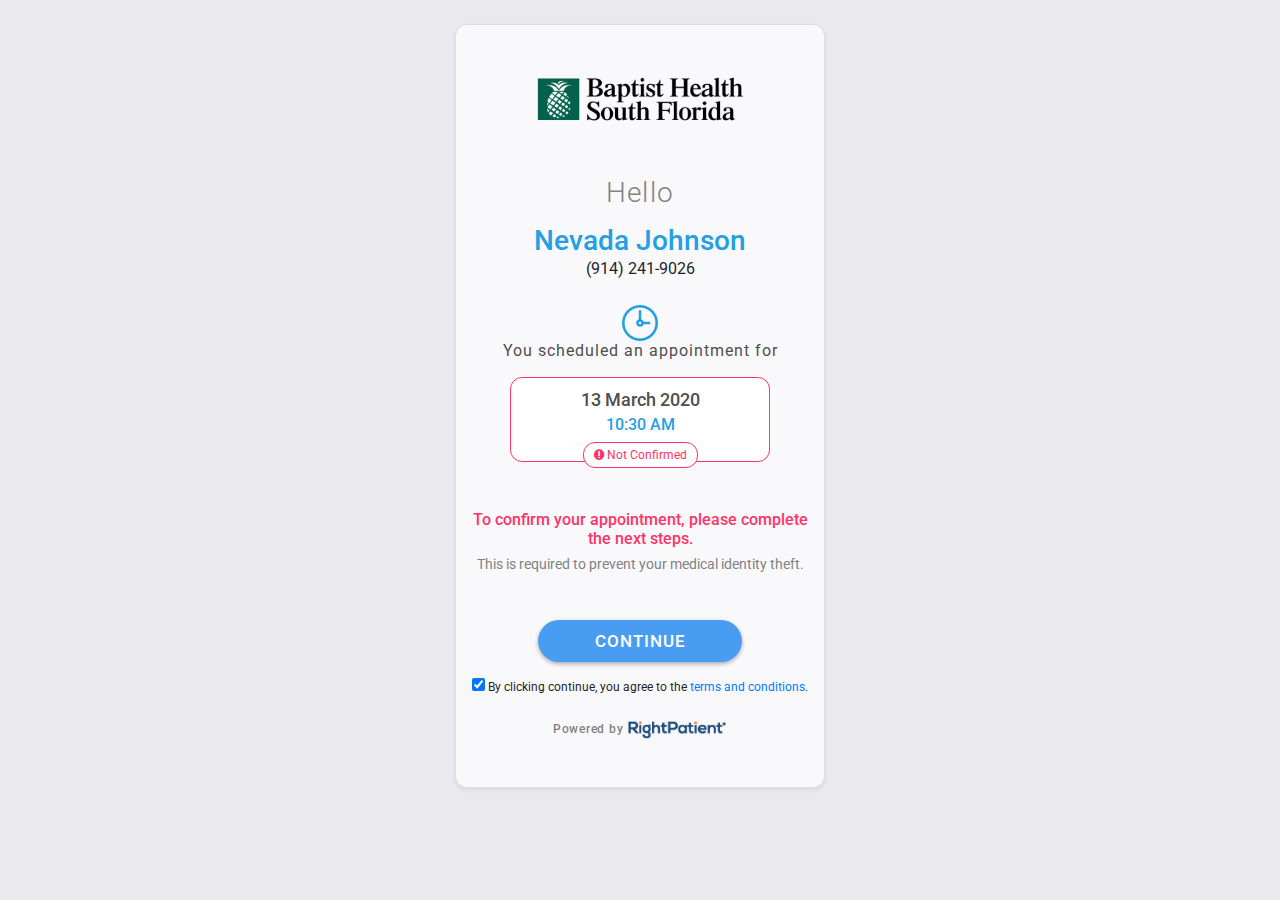
<file: index.html>
<!DOCTYPE html>
<html>
	<head>
		<meta charset="UTF-8" />
		<title>RightPatient: #1 Appointment Signup</title>
		<meta name="viewport" content="width=device-width, initial-scale=1.0" />
		<link href="https://fonts.googleapis.com/css?family=Roboto:300,400,500&display=swap" rel="stylesheet">
		<link href="https://stackpath.bootstrapcdn.com/font-awesome/4.7.0/css/font-awesome.min.css" rel="stylesheet" />
		<link href="css/bootstrap.min.css" rel="stylesheet" />
		<link href="css/style.css" rel="stylesheet" />
		<!-- 
			# Bootstrap v4.4.1
			# jQuery v3.4.1
		 -->
	</head>
	<body>
		<div class="wrapper my-4 text-center">
			<div class="container">
				<div class="row">
					<div class="col-md-12">
						<div class="inner-wrap shadow-sm py-5 px-3">
							<img class="img-fluid company-logo mb-5" src="img/baptist-logo.png">
							<h2 class="hello mb-3">Hello</h2>
							<h1 class="person-name mb-0">Nevada Johnson</h1>
							<div class="person-phone mb-4">(914) 241-9026</div>
							<img class="img-fluid" src="img/timer.png">
							<div class="time-msg mb-3">You scheduled an appointment for</div>
							<div class="time-wrap mb-5">
								<div class="appointment-date">13 March 2020</div>
								<div class="appointment-time">10:30 AM</div>
								<div class="appointment-status"><span><i class="fa fa-exclamation-circle" aria-hidden="true"></i> Not Confirmed</span></div>
							</div>
							<h3 class="step-msg mt-3">To confirm your appointment, please complete the next steps.</h3>
							<div class="caution-msg">This is required to prevent your medical identity theft.</div>
							<div class="mt-5"><a id="continue-link" class="continue-link" href="start.html">Continue</a></div>
							<div class="err_message">Please accept terms and conditions</div>
							<div class="my-3 toc"><input id="termocondition" type="checkbox" name="toc" value="1" checked /> <label for="termocondition">By clicking continue, you agree to the</label> <a href="#">terms and conditions</a>.</div>
							<div class="powered-by"><span>Powered by</span> <img src="img/rightpatient-logo.png" width="100" class="img-fluid" alt="RightPatient&reg;"></div>
						</div>
					</div>
				</div>
			</div>
		</div>
		<script type="text/javascript" src="js/jquery.min.js"></script>
		<script type="text/javascript" src="js/bootstrap.bundle.min.js"></script>
		<script>
			$(document).ready(function(){termocondition
				$('.err_message').hide();
				$('#continue-link').click(function(e){
					e.preventDefault();
					if ( ! $('#termocondition').is(':checked') ) 
						$('.err_message').show();
					if ( $('#termocondition').is(':checked') ) {
						$('.err_message').hide();
						window.location.href = "start.html";
					}
				});
			});
		</script>
	</body>
</html>
</file>
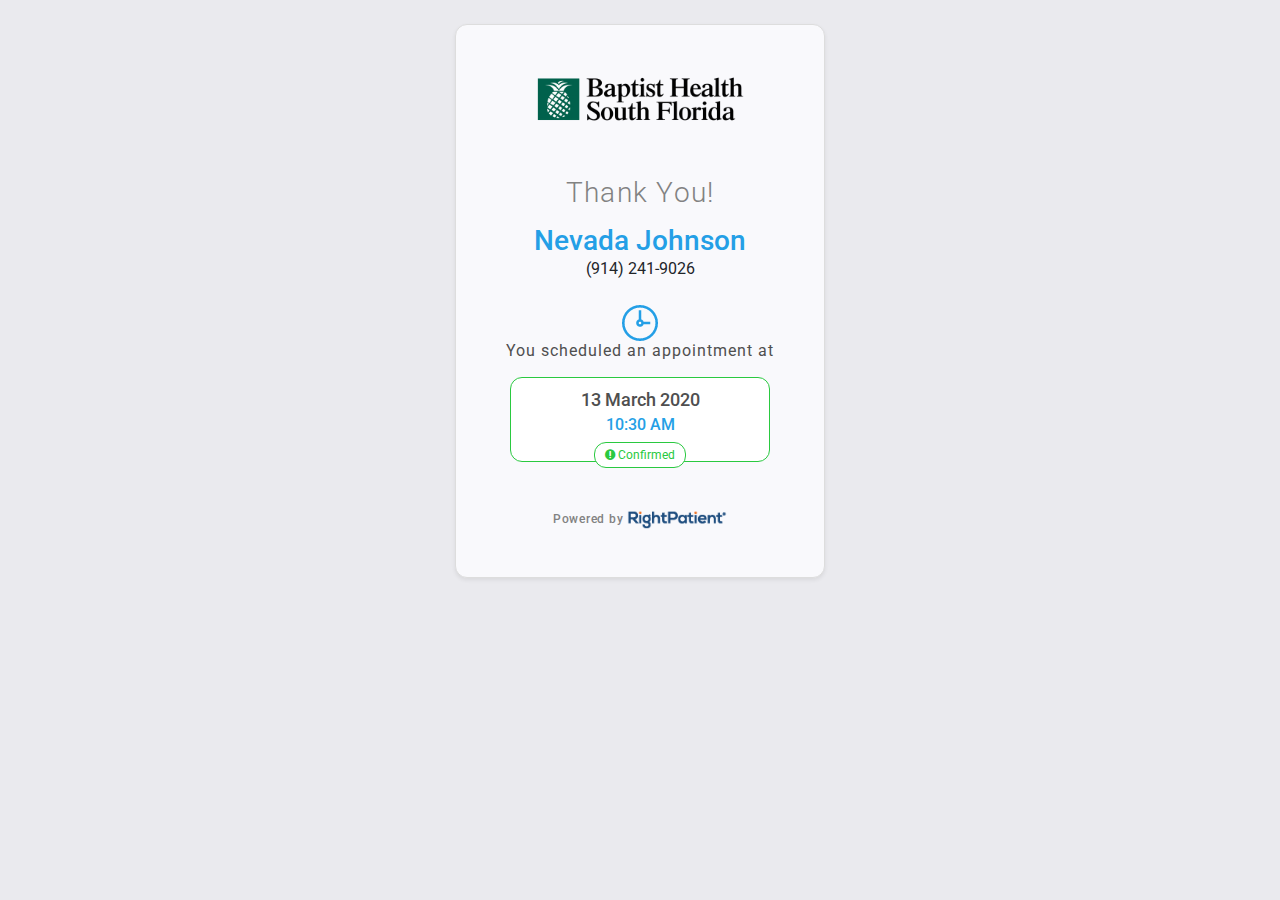
<file: success.html>
<!DOCTYPE html>
<html>
	<head>
		<meta charset="UTF-8" />
		<title>RightPatient: #4 Submit</title>
		<meta name="viewport" content="width=device-width, initial-scale=1.0" />
		<link href="https://fonts.googleapis.com/css?family=Roboto:300,400,500&display=swap" rel="stylesheet">
		<link href="https://stackpath.bootstrapcdn.com/font-awesome/4.7.0/css/font-awesome.min.css" rel="stylesheet" />
		<link href="css/bootstrap.min.css" rel="stylesheet" />
		<link href="css/style.css" rel="stylesheet" />
		<!-- 
			# Bootstrap v4.4.1
			# jQuery v3.4.1
		 -->
	</head>
	<body>
		<div class="wrapper my-4 text-center">
			<div class="container">
				<div class="row">

					<div class="col-md-12">

						<div class="inner-wrap shadow-sm py-5 px-3">

							<img class="img-fluid company-logo mb-5" src="img/baptist-logo.png">

							<h2 class="hello mb-3">Thank You!</h2>

							<h1 class="person-name mb-0">Nevada Johnson</h1>
							<div class="person-phone mb-4">(914) 241-9026</div>

							<img class="img-fluid" src="img/timer.png">

							<div class="time-msg mb-3">You scheduled an appointment at</div>

							<div class="time-wrap time-wrap-success mb-5">
								<div class="appointment-date">13 March 2020</div>
								<div class="appointment-time">10:30 AM</div>
								<div class="appointment-status"><span><i class="fa fa-exclamation-circle" aria-hidden="true"></i> Confirmed</span></div>
							</div>

							<div class="powered-by"><span>Powered by</span> <img src="img/rightpatient-logo.png" width="100" class="img-fluid" alt="RightPatient&reg;"></div>

						</div>
					</div>

				</div>
			</div>
		</div>
		<script type="text/javascript" src="js/jquery.min.js"></script>
		<script type="text/javascript" src="js/bootstrap.bundle.min.js"></script>
	</body>
</html>
</file>
<file: css/style.css>
/* CSS Document */
body { background: #eaeaee; }
.wrapper { font-family: 'Roboto', sans-serif; background: #eaeaee; }
.inner-wrap { display: table; margin: 0 auto; max-width: 370px; border: 1px solid #ddd; border-radius: 12px; background:  #f9f9fc; }
.company-logo { max-width: 220px; }
.hello { color: #828282; font-family: 'Roboto', sans-serif; font-size: 28px; line-height: 33px; text-align: center; font-weight: 300; letter-spacing: 1.25px; }
.sorry { color: #FF5F58; font-weight: 500; }
.person-name { color: #249FE6; font-family: 'Roboto', sans-serif; font-size: 28px; line-height: 32px; text-align: center; font-weight: 500; }
.person-phone {  }
.time-msg { color: #4F4F4F; font-size: 16px; letter-spacing: 1px; line-height: 20px; }
h3.step-msg { color: #F36; font-size: 16px; font-weight: 500; line-height: 19px; text-align: center; }
.caution-msg { color: #828282; font-size: 14px; line-height: 16px; margin: 0; }
.continue-link { height: 42px; width: 204px; border-radius: 22px; background-color: #489DF2; box-shadow: 0 2px 4px 0 rgba(0,0,0,0.31); display: inline-block; color: #fff; text-transform: uppercase; font-size: 17px; font-weight: 500; line-height: 2.5em; letter-spacing: 1px; text-decoration: none; }
a.retry-link { background: #fff; color: #489DF2; }
.time-wrap { border: 1px solid #F36; background: #fff; padding: 8px 0; border-radius: 12px; max-width: 260px; margin: 0 auto; }
.appointment-date { color: #4F4F4F; font-size: 18px; font-weight: 500; }
.time-wrap .appointment-time { color: #249FE6; font-size: 16px; font-weight: 500; margin-bottom: 5px; }
.appointment-status { color: #F36; }
.appointment-status span { border: 1px solid #F36; font-size: 12px; padding: 3px 10px; border-radius: 12px; display: table; margin: 0 auto -15px; background: #fff; }
.time-wrap-success, .time-wrap-success .appointment-status span { border: 1px solid #2AC940; }
.time-wrap-success .appointment-status { color: #2AC940; }
.powered-by { color: #828282; font-size: 12px; font-weight: 500; letter-spacing: 0.77px; line-height: 14px; }

.selfie-zone { background: #fff; border-radius: 12px; display: block; width: 90%; margin: 10px auto 30px; border: none; cursor: pointer; }
.selfie-zone:focus { outline: 0; }
.id-capture { background: #fff; border-radius: 12px; display: block; width: 90%; margin: 10px auto; }
.overflow-hidden { overflow: hidden; }
.filter-option-inner, .identity-dropdown ul.dropdown-menu li span.text { color: #489DF2; }
.identity-dropdown ul.dropdown-menu li.active span.text { color: #FFF; }
.filter-option-inner > i { padding-right: 10px; }
.front-back { color: #828282; font-size: 14px; }

.camBtnImgWrap, .thumb-wrapper { position: relative; }
.btn-img-wrap { position: relative; overflow: hidden; }
.strip, .stripBack, .strip-step3 { position: absolute; top: 0; z-index: 1; width: 92%; left: 4%; }
.strip img, .stripBack img { border-radius: 8px; }
.cancelBtn, .cancelBtnBack { position: absolute; z-index: 2; right: 5px; top: -10px; border-radius: 100%; width: 26px; height: 26px; border: 1px solid #ddd; background: #fff; padding: 0; cursor: pointer; }
.mcancelBtn{ position: absolute; z-index: 2; right: 0; top: 2px; border-radius: 100%; width: 26px; height: 26px; border: 1px solid #ddd; background: #fff; padding: 0; cursor: pointer; }
.cancelBtn:focus, .cancelBtnBack:focus { outline: 0; }
.cancelBtn-mobile { position: absolute; z-index: 2; right: 0px; top: 0px; border-radius: 100%; width: 26px; height: 26px; border: 1px solid #ddd; background: #fff; padding: 0; cursor: pointer; }

.mobileImg { display: block; position: relative; width: 300px; margin: auto; cursor: pointer; border: 0; height: 60px; border-radius: 5px; outline: 0; }
.mobileImg:hover:after { background: #5978f8; }
.mobileImg:after { transition: 200ms all ease; border-bottom: 3px solid rgba(0,0,0,.2); background: #3c5ff4; text-shadow: 0 2px 0 rgba(0,0,0,.2); color: #fff; font-size: 20px; text-align: center; position: absolute; top: 0; left: 0; width: 100%; height: 100%; display: block; content: 'Take Photo'; line-height: 60px; border-radius: 5px; }
.mobileImgId { width: 95%; }
.mobileImgId:after { content: 'Tap to capture'; font-size: 16px; }
#thumbnil, #thumbnilBack, #thumbnil-step3, .thumb-wrapper img { object-fit: contain; max-width:100%; margin-top:10px; }
.red-color{color: red}
#submitBtn{border: none;}
.mb-15{margin-bottom: 15px;}
.mt-10{margin-top: 10px;}
.width-49{width: 49%;}
#mobileThumb-step3{margin: 0 auto; width: 90%;}
.toc{font-size: 12px;}
.err_message{color: red; font-size: 12px; text-align: center; margin-top: 8px;}
.continue-link:hover{text-decoration: none; color: #f1f1f1;}

@media only screen and (min-width: 600px) {
  .inner-wrap { min-width: 370px; }
}
</file>
